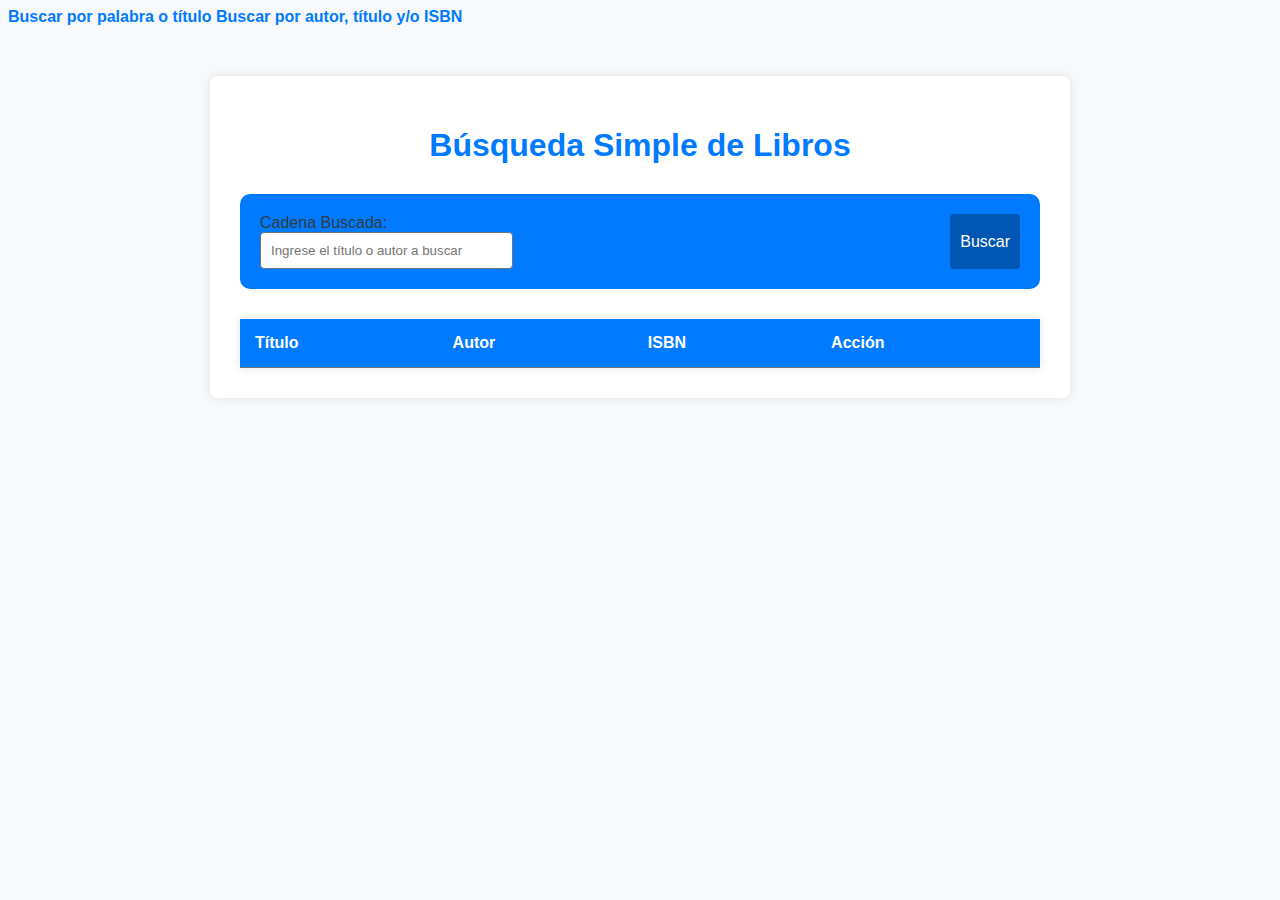
<file: FrontEndTrabajoSoftII_1/index.html>
<!DOCTYPE html>
<html lang="en">
<head>
    <meta charset="UTF-8">
    <meta name="viewport" content="width=device-width, initial-scale=1.0">
    <title>Inicio</title>
    <script>
        // Redirige automáticamente a la página de búsqueda simple al cargar la página
        window.onload = function() {
            window.location.href = 'busquedaSimple.html';
        };
    </script>
</head>
<body>
<!-- Mensaje por si la redirección tarda en ejecutarse -->
<p>Redirigiendo a la página de búsqueda...</p>
</body>
</html>
</file>
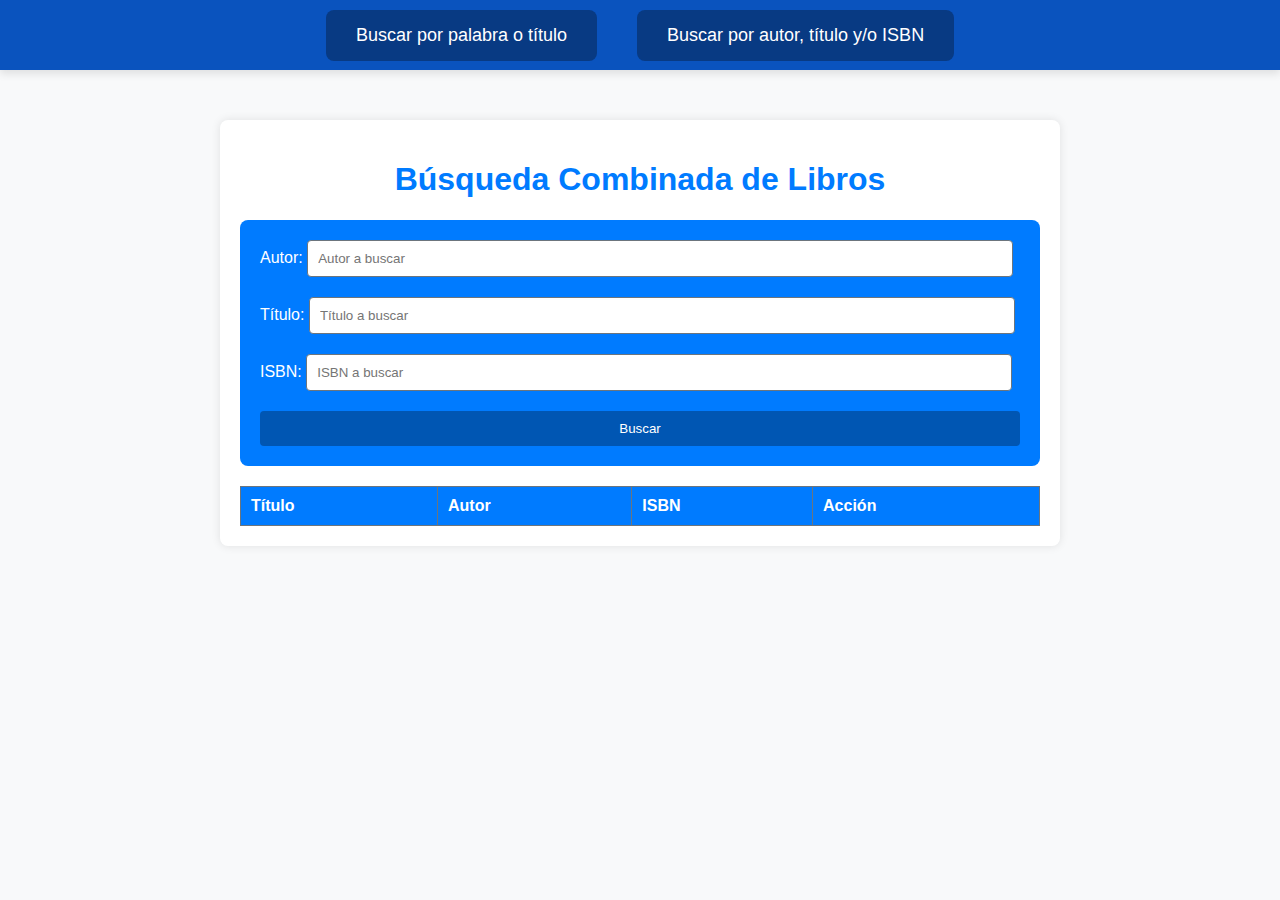
<file: FrontEndTrabajoSoftII_1/busquedaCombinada.html>
<!DOCTYPE html>
<html lang="es">
<head>
    <meta charset="UTF-8">
    <title>Búsqueda combinada</title>
    <link rel="stylesheet" href="css/estiloBusquedas.css">
    <script>
        fetch('toolbar.html')
            .then(response => response.text())
            .then(data => {
                document.getElementById('toolbar').innerHTML = data;
                getAllBooks();
            });

        function getAllBooks() {
            fetch('http://localhost:8080/api/books')
                .then(response => response.json())
                .then(data => {
                    const tableBody = document.getElementById("resultados");
                    tableBody.innerHTML = "";

                    data.forEach(book => {
                        const row = document.createElement("tr");

                        const titleCell = document.createElement("td");
                        titleCell.textContent = book.title;

                        const authorCell = document.createElement("td");
                        authorCell.textContent = book.author;

                        const isbnCell = document.createElement("td");
                        isbnCell.textContent = book.isbn;

                        const ratingCell = document.createElement("td");
                        const reviewLink = document.createElement("a");
                        reviewLink.href = `/ingSoft2_actividad1/FrontEndTrabajoSoftII_1/review.html?id=${book.id}`;
                        reviewLink.textContent = "Reseñar";
                        ratingCell.appendChild(reviewLink);

                        row.appendChild(titleCell);
                        row.appendChild(authorCell);
                        row.appendChild(isbnCell);
                        row.appendChild(ratingCell);

                        tableBody.appendChild(row);
                    });
                })
                .catch(error => console.error('Error fetching books:', error));
        }

        function buscarLibroCombinado() {
            const autor = document.getElementById("autor").value || '';
            const titulo = document.getElementById("titulo").value || '';
            const isbn = document.getElementById("isbn").value || '';

            if (!titulo && !autor && !isbn) {
                alert('Debes llenar al menos uno de los campos.');
                return;
            }

            let url = 'http://localhost:8080/api/books/search/advanced?';
            const params = [];

            if (titulo) {
                params.push(`title=${encodeURIComponent(titulo)}`);
            }
            if (autor) {
                params.push(`author=${encodeURIComponent(autor)}`);
            }
            if (isbn) {
                params.push(`isbn=${encodeURIComponent(isbn)}`);
            }

            url += params.join('&');

            fetch(url)
                .then(response => response.json())
                .then(data => {
                    let resultados = document.getElementById("resultados");
                    resultados.innerHTML = '';
                    const tableBody = document.getElementById("resultados");
                    if (Array.isArray(data)) {
                        data.forEach(book => {
                            const row = document.createElement("tr");

                            const titleCell = document.createElement("td");
                            titleCell.textContent = book.title;

                            const authorCell = document.createElement("td");
                            authorCell.textContent = book.author;

                            const isbnCell = document.createElement("td");
                            isbnCell.textContent = book.isbn;

                            const ratingCell = document.createElement("td");
                            const reviewLink = document.createElement("a");
                            reviewLink.href = `/ingSoft2_actividad1/FrontEndTrabajoSoftII_1/review.html?id=${book.id}`;
                            reviewLink.textContent = "Reseñar";
                            ratingCell.appendChild(reviewLink);

                            row.appendChild(titleCell);
                            row.appendChild(authorCell);
                            row.appendChild(isbnCell);
                            row.appendChild(ratingCell);

                            tableBody.appendChild(row);
                        });
                    } else {
                        console.log('Error: la respuesta no es una lista.');
                    }
                })
                .catch(error => console.log('Error en la búsqueda combinada:', error));
        }
    </script>
</head>
<body style="margin: 0;">
<div id="toolbar"></div>

<div class="container">
    <h1>Búsqueda Combinada de Libros</h1>

    <!-- Formulario de búsqueda -->
    <form onsubmit="event.preventDefault(); buscarLibroCombinado();">
        <div>
            <label for="autor">Autor:</label>
            <input type="text" id="autor" placeholder="Autor a buscar">
        </div>
        <div>
            <label for="titulo">Título:</label>
            <input type="text" id="titulo" placeholder="Título a buscar">
        </div>
        <div>
            <label for="isbn">ISBN:</label>
            <input type="text" id="isbn" placeholder="ISBN a buscar">
        </div>
        <input type="submit" value="Buscar">
    </form>

    <!-- Tabla de resultados -->
    <table>
        <thead>
        <tr>
            <th>Título</th>
            <th>Autor</th>
            <th>ISBN</th>
            <th>Acción</th>
        </tr>
        </thead>
        <tbody id="resultados">
        </tbody>
    </table>
</div>
</body>
</html>
</file>
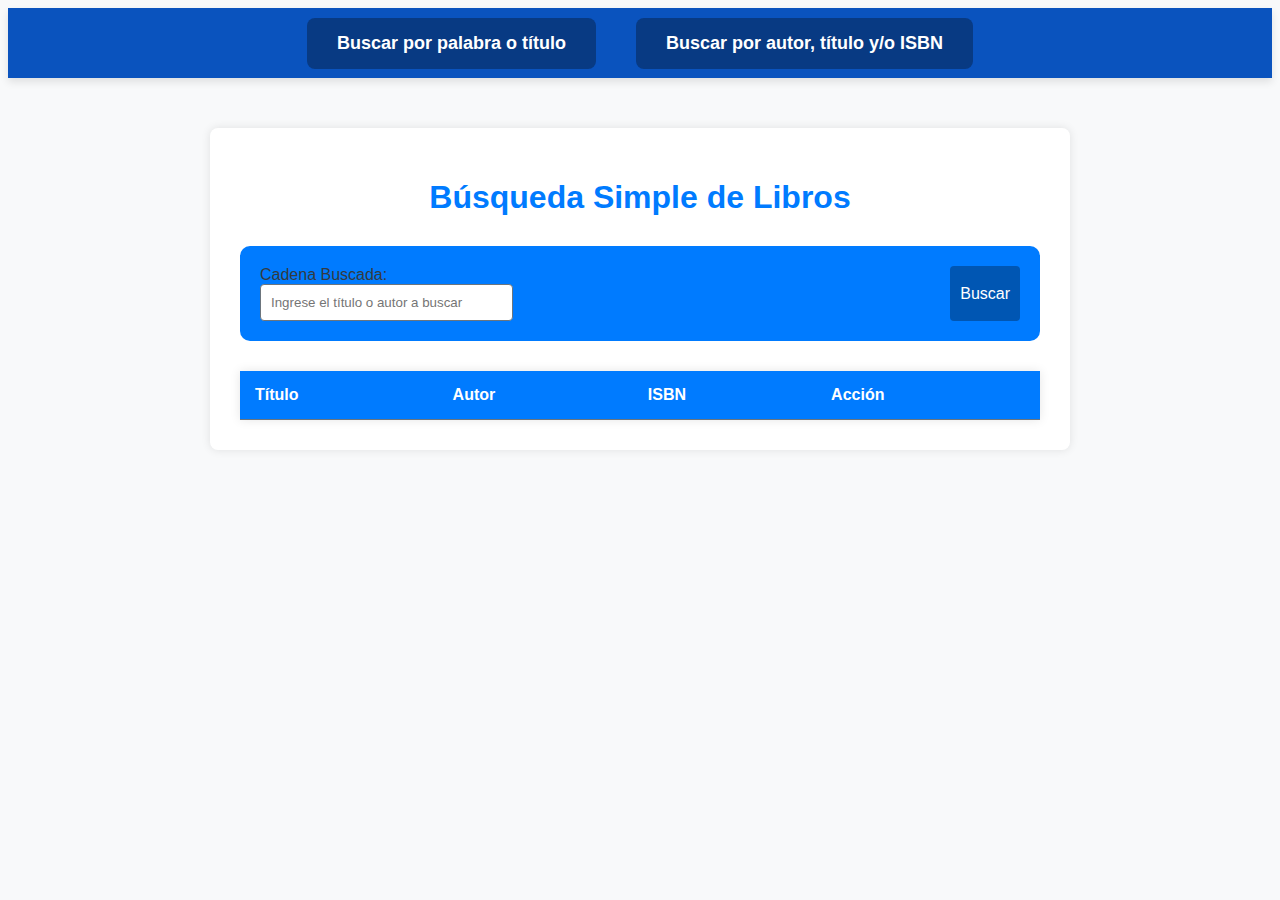
<file: FrontEndTrabajoSoftII_1/busquedaSimple.html>
<!DOCTYPE html>
<html lang="en">
<head>
    <meta charset="UTF-8">
    <title>Búsqueda Simple</title>
    <link rel="stylesheet" href="css/estiloBusquedaSimple.css">
    <script>
        function getAllBooks(funcion) {
            fetch(funcion) // Cambia la URL si es necesario
                .then(response => response.json())
                .then(data => {
                    const tableBody = document.getElementById("resultados"); // ID del tbody en la tabla
                    tableBody.innerHTML = ""; // Limpiar la tabla antes de agregar nuevos elementos

                    data.forEach(book => {
                        // Crear una nueva fila (tr)
                        const row = document.createElement("tr");

                        // Crear celdas (td) y agregarles los datos del libro
                        const titleCell = document.createElement("td");
                        titleCell.textContent = book.title;

                        const authorCell = document.createElement("td");
                        authorCell.textContent = book.author;

                        const isbnCell = document.createElement("td");
                        isbnCell.textContent = book.isbn;

                        const ratingCell = document.createElement("td");
                        const reviewLink = document.createElement("a");
                        reviewLink.href = `/ingSoft2_actividad1/FrontEndTrabajoSoftII_1/review.html?id=${book.id}`; // URL de destino con book.id como parámetro
                        reviewLink.textContent = "Reseñar";
                        reviewLink.title = "Reseñar este libro"; // Opcional: tooltip para el enlace
                        ratingCell.appendChild(reviewLink);

                        // Agregar las celdas a la fila
                        row.appendChild(titleCell);
                        row.appendChild(authorCell);
                        row.appendChild(isbnCell);
                        row.appendChild(ratingCell);

                        // Agregar la fila al cuerpo de la tabla
                        tableBody.appendChild(row);
                    });
                })
                .catch(error => console.error('Error fetching books:', error));
        }

        function buscarLibrosIndicados() {
            const keyword=document.getElementById("titulo_autor").value;
            if (keyword!="") {
                document.getElementById("resultados").innerHTML = "";
                getAllBooks(`http://localhost:8080/api/books/search?keyword=${encodeURIComponent(keyword)}`)
            }
        }

        // Cargar todos los libros inicialmente
        getAllBooks('http://localhost:8080/api/books');

        // Cargar la toolbar desde un archivo HTML
        fetch('toolbar.html')
            .then(response => response.text())
            .then(data => {
                document.getElementById('toolbar').innerHTML = data;
            });
    </script>
</head>
<body>
<div id="toolbar"></div>

<div class="container">
    <h1>Búsqueda Simple de Libros</h1>

    <!-- Formulario de búsqueda -->
    <form onsubmit="event.preventDefault(); buscarLibrosIndicados();">
        <div>
            <label for="titulo_autor">Cadena Buscada:</label>
            <input type="text" id="titulo_autor" placeholder="Ingrese el título o autor a buscar">
        </div>

        <input type="submit" value="Buscar">
    </form>

    <!-- Tabla de resultados -->
    <table>
        <thead>
        <tr>
            <th>Título</th>
            <th>Autor</th>
            <th>ISBN</th>
            <th>Acción</th>
        </tr>
        </thead>
        <tbody id="resultados">
        <!-- Los resultados de búsqueda aparecerán aquí -->
        </tbody>
    </table>
</div>
</body>
</html>
</file>
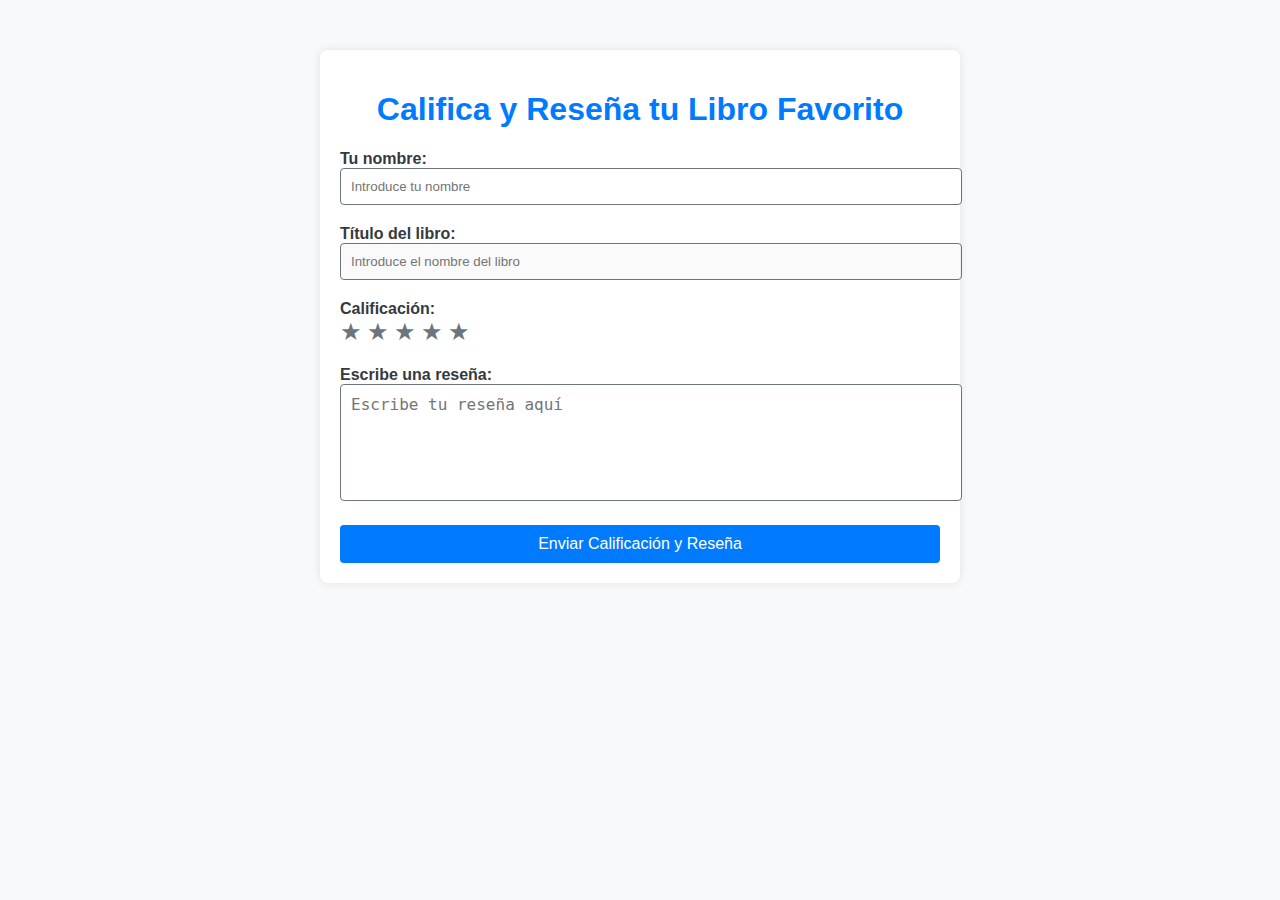
<file: FrontEndTrabajoSoftII_1/review.html>
<!DOCTYPE html>
<html lang="es">
<head>
    <meta charset="UTF-8">
    <meta name="viewport" content="width=device-width, initial-scale=1.0">
    <title>Calificación de Libros</title>
    <link rel="stylesheet" href="css/estiloReview.css">
    <script>
        // Almacenar la calificación seleccionada
        let selectedRating = 0;

        // Manejar el clic en las estrellas de calificación
        document.addEventListener("DOMContentLoaded", () => {
            const stars = document.querySelectorAll('.star');
            stars.forEach(star => {
                star.addEventListener('click', () => {
                    const starValue = parseInt(star.getAttribute('data-value'));
                    highlightStars(starValue);
                    selectedRating = starValue;
                });

                // Resaltar estrellas al pasar el mouse
                star.addEventListener('mouseover', () => {
                    const hoverValue = parseInt(star.getAttribute('data-value'));
                    highlightStars(hoverValue);
                });

                // Al salir del área de estrellas, volver al valor seleccionado
                star.addEventListener('mouseout', () => {
                    highlightStars(selectedRating);
                });
            });

            // Enviar la calificación y reseña
            document.getElementById('submit-btn').addEventListener('click', enviarReview);

            // Poner el nombre del libro al cargar la página
            ponerNombreLibro();
        });

        function ponerNombreLibro() {
            const params = new URLSearchParams(window.location.search);
            const id = params.get('id');
            if (id != null) {
                fetch(`http://localhost:8080/api/books/${encodeURIComponent(id)}`) // Cambia la URL si es necesario
            .then(response => response.json())
                    .then(data => {
                        document.getElementById("book-title").value = data.title;
                        document.getElementById("book-title").disabled = true;
                    })
                    .catch(error => console.error('Error fetching book:', error));
            }
        }

        // Función para resaltar estrellas en el sistema de calificación
        function highlightStars(starCount) {
            const stars = document.querySelectorAll('.star');
            stars.forEach((star, index) => {
                star.classList.toggle('active', index < starCount);  // Pinta estrellas hasta la seleccionada
            });
        }

        function enviarReview() {
            const value = new URLSearchParams(window.location.search);
            const id = value.get('id'); // Obtener el ID del libro de la URL
            const userName = document.getElementById("user-name").value; // Obtener el nombre del usuario
            const reviewText = document.getElementById("review-text").value; // Obtener el texto de la reseña

            // Verificar que todos los campos estén completos
            if (!userName || !selectedRating || !reviewText) {
                alert("Por favor, completa todos los campos.");
                return;
            }

            const url = 'http://localhost:8080/api/reviews/add';

            // Crear un objeto con los datos a enviar
            const data = {
                bookId: id,
                userId: userName,
                rating: selectedRating,
                reviewText: reviewText
            };

            // Enviar la solicitud POST con los datos en formato JSON
            fetch(url, {
                method: 'POST',
                headers: {
                    'Content-Type': 'application/json', // Especificar el formato JSON
                },
                body: JSON.stringify(data) // Convertir el objeto a una cadena JSON
            })
                .then(response => {
                    if (response.ok) {
                        alert("¡Reseña enviada exitosamente!");
                        // Limpiar los campos del formulario
                        document.getElementById("user-name").value = '';
                        document.getElementById("review-text").value = '';
                        highlightStars(0); // Restablecer las estrellas de calificación
                    } else {
                        alert("Hubo un error al enviar la reseña.");
                    }
                })
                .catch(error => {
                    console.error('Error:', error);
                    alert("No se pudo enviar la reseña.");
                });
        }
    </script>
</head>
<body>
<div class="container">
    <h1>Califica y Reseña tu Libro Favorito</h1>

    <!-- Información del libro -->
    <div class="rating-container">
        <!-- Campo de nombre del usuario -->
        <div class="user-info">
            <label for="user-name">Tu nombre:</label>
            <input type="text" id="user-name" placeholder="Introduce tu nombre">
        </div>

        <!-- Información del libro -->
        <div class="book-info">
            <label for="book-title">Título del libro:</label>
            <input type="text" id="book-title" placeholder="Introduce el nombre del libro" disabled>
        </div>

        <!-- Calificación del libro -->
        <div class="rating">
            <label>Calificación:</label>
            <div class="stars">
                <span class="star" data-value="1">&#9733;</span>
                <span class="star" data-value="2">&#9733;</span>
                <span class="star" data-value="3">&#9733;</span>
                <span class="star" data-value="4">&#9733;</span>
                <span class="star" data-value="5">&#9733;</span>
            </div>
        </div>

        <!-- Reseña del libro -->
        <div class="review">
            <label for="review-text">Escribe una reseña:</label>
            <textarea id="review-text" rows="5" placeholder="Escribe tu reseña aquí"></textarea>
        </div>

        <!-- Botón de envío -->
        <button id="submit-btn">Enviar Calificación y Reseña</button>
    </div>
</div>
</body>
</html>
</file>
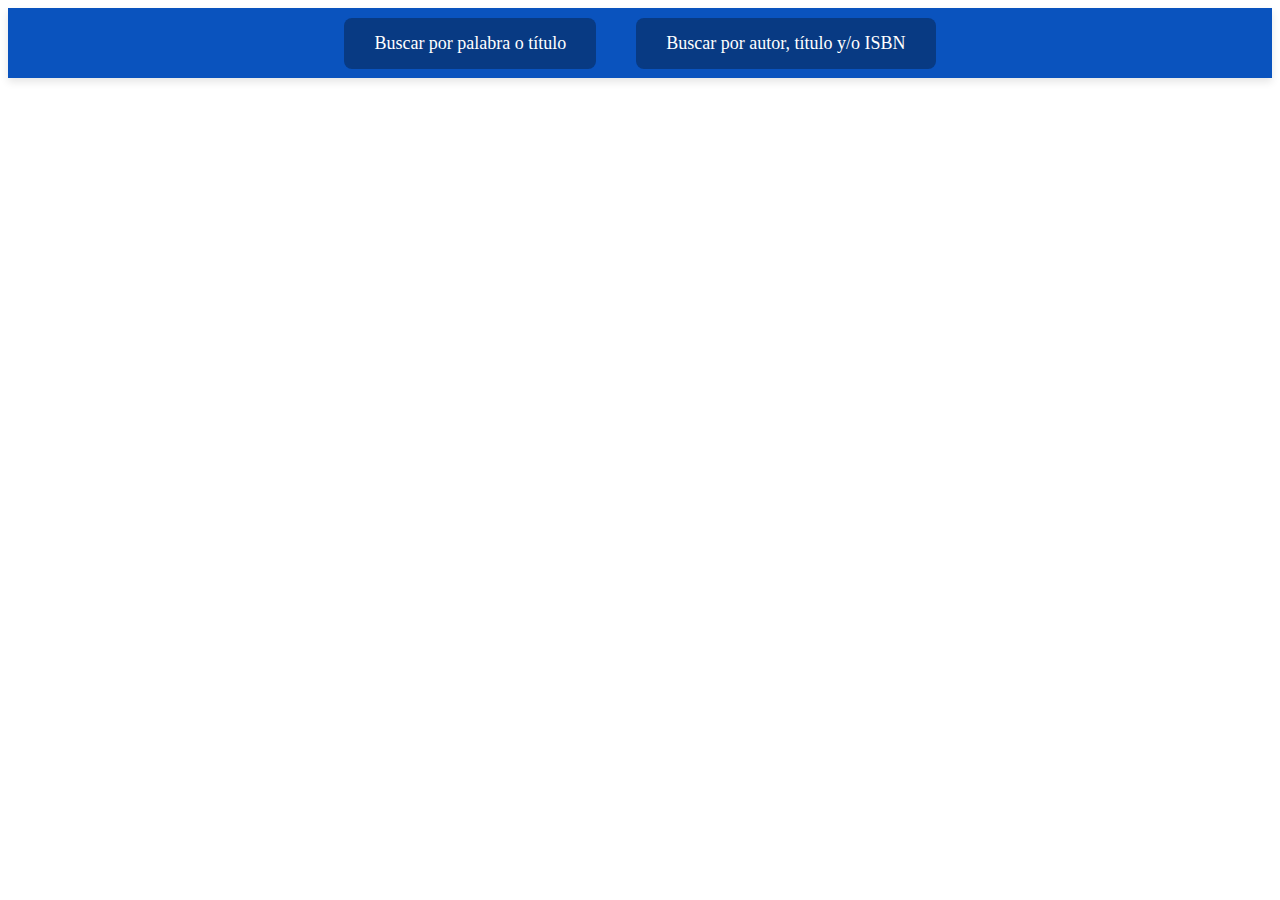
<file: FrontEndTrabajoSoftII_1/toolbar.html>
<!DOCTYPE html>
<html lang="en">
<head>
    <meta charset="UTF-8">
    <title>Toolbar</title>
    <!-- Llamar al archivo CSS -->
    <link rel="stylesheet" href="css/estiloToolbar.css">
</head>
<body>
<div class="toolbar">
    <!-- Enlace para búsqueda simple -->
    <a href="busquedaSimple.html" class="tab">
        Buscar por palabra o título
    </a>

    <!-- Enlace para búsqueda combinada -->
    <a href="busquedaCombinada.html" class="tab">
        Buscar por autor, título y/o ISBN
    </a>
</div>
</body>
</html>
</file>
<file: FrontEndTrabajoSoftII_1/css/estiloBusquedas.css>
/* Paleta de colores en tonos azules */
:root {
    --color-primario: #007bff;
    --color-secundario: #6c757d;
    --color-fondo: #f8f9fa;
    --color-boton: #0056b3;
    --color-texto: #343a40;
    --color-estrellas: #ffd700;
}

body {
    font-family: Arial, sans-serif;
    background-color: var(--color-fondo);
    color: var(--color-texto);
}

.container {
    max-width: 800px;
    margin: 50px auto;
    background-color: white;
    padding: 20px;
    border-radius: 8px;
    box-shadow: 0 0 10px rgba(0, 0, 0, 0.1);
}

h1 {
    text-align: center;
    color: var(--color-primario);
}

form {
    display: flex;
    flex-direction: column;
    gap: 20px;
    background-color: var(--color-primario);
    padding: 20px;
    border-radius: 8px;
    color: white;
}

form input[type="text"], form input[type="submit"] {
    padding: 10px;
    border-radius: 4px;
    border: none;
}

form input[type="text"] {
    border: 1px solid var(--color-secundario);
    width: 90%;
}

form input[type="submit"] {
    background-color: var(--color-boton);
    color: white;
    cursor: pointer;
    transition: background-color 0.3s ease;
}

form input[type="submit"]:hover {
    background-color: var(--color-secundario);
}

/* Estilo de la tabla */
table {
    width: 100%;
    margin-top: 20px;
    border-collapse: collapse;
    text-align: left;
}

th, td {
    padding: 10px;
    border: 1px solid var(--color-secundario);
}

th {
    background-color: var(--color-primario);
    color: white;
}

tbody tr:nth-child(even) {
    background-color: var(--color-fondo);
}
</file>
<file: FrontEndTrabajoSoftII_1/css/estiloBusquedaSimple.css>
/* Paleta de colores en tonos azules */
:root {
    --color-primario: #007bff;
    --color-secundario: #6c757d;
    --color-fondo: #f8f9fa;
    --color-boton: #0056b3;
    --color-texto: #343a40;
    --color-estrellas: #ffd700;
}

/* Estilos generales */
body {
    font-family: Arial, sans-serif;
    background-color: var(--color-fondo);
    color: var(--color-texto);
}

.container {
    max-width: 800px;
    margin: 50px auto;
    background-color: white;
    padding: 30px;
    border-radius: 8px;
    box-shadow: 0 0 10px rgba(0, 0, 0, 0.1);
}

h1 {
    text-align: center;
    color: var(--color-primario);
    margin-bottom: 30px;
}

form {
    background-color: var(--color-primario);
    margin-bottom: 30px;
    padding: 20px;
    border-radius: 10px;
    display: flex;
    justify-content: space-between;
    gap: 15px;
}

form input[type="text"] {
    width: 70%;
    padding: 10px;
    border: 1px solid var(--color-secundario);
    border-radius: 4px;
}

form input[type="submit"] {
    background-color: var(--color-boton);
    color: white;
    padding: 10px;
    border: none;
    border-radius: 4px;
    cursor: pointer;
    font-size: 16px;
    transition: background-color 0.3s ease;
}

form input[type="submit"]:hover {
    background-color: var(--color-secundario);
}

/* Estilos para la tabla */
table {
    width: 100%;
    border-collapse: collapse;
    margin-top: 20px;
    box-shadow: 0 0 10px rgba(0, 0, 0, 0.1);
}

th, td {
    padding: 15px;
    text-align: left;
    border-bottom: 1px solid var(--color-secundario);
}

th {
    background-color: var(--color-primario);
    color: white;
}

td {
    background-color: white;
}

a {
    color: var(--color-primario);
    text-decoration: none;
    font-weight: bold;
}

a:hover {
    text-decoration: underline;
}
</file>
<file: FrontEndTrabajoSoftII_1/css/estiloReview.css>
/* Paleta de colores en tonos azules */
:root {
    --color-primario: #007bff;
    --color-secundario: #6c757d;
    --color-fondo: #f8f9fa;
    --color-boton: #0056b3;
    --color-texto: #343a40;
    --color-estrellas: #ffd700;
}

/* Estilos generales */
body {
    font-family: Arial, sans-serif;
    background-color: var(--color-fondo);
    color: var(--color-texto);
}

.container {
    max-width: 600px;
    margin: 50px auto;
    background-color: white;
    padding: 20px;
    border-radius: 8px;
    box-shadow: 0 0 10px rgba(0, 0, 0, 0.1);
}

h1 {
    text-align: center;
    color: var(--color-primario);
}

.rating-container {
    display: flex;
    flex-direction: column;
    gap: 20px;
}

.user-info label,
.book-info label,
.rating label,
.review label {
    font-weight: bold;
    margin-bottom: 5px;
}

.user-info input,
.book-info input,
.review textarea {
    width: 100%;
    padding: 10px;
    border: 1px solid var(--color-secundario);
    border-radius: 4px;
}

.rating .stars {
    display: flex;
    gap: 5px;
}

.star {
    font-size: 24px;
    cursor: pointer;
    color: var(--color-secundario);
}

.star:hover,
.star.active {
    color: var(--color-estrellas);
}

/* Estilos para el área de reseña */
.review textarea {
    resize: none;
    border: 1px solid var(--color-secundario);
    border-radius: 4px;
    padding: 10px;
    font-size: 16px;
}

/* Estilos para el botón */
#submit-btn {
    background-color: var(--color-primario);
    color: white;
    padding: 10px;
    border: none;
    border-radius: 4px;
    cursor: pointer;
    font-size: 16px;
    transition: background-color 0.3s ease;
}

#submit-btn:hover {
    background-color: var(--color-boton);
}
</file>
<file: FrontEndTrabajoSoftII_1/css/estiloToolbar.css>
/* Estilo principal para la toolbar */
.toolbar {
    background-color: #0a53be;
    height: 70px;
    display: flex;
    align-items: center;
    justify-content: center;
    box-shadow: 0px 4px 8px rgba(0, 0, 0, 0.1); /* Añadir sombra para efecto de profundidad */
}

/* Estilos para los tabs/enlaces */
.toolbar .tab {
    text-decoration: none;
    color: white;
    font-size: 18px;
    margin: 0 20px; /* Espaciado entre los elementos */
    padding: 15px 30px; /* Espaciado interno del texto */
    background-color: #083a83;
    border-radius: 8px; /* Bordes redondeados */
    transition: background-color 0.3s ease, box-shadow 0.3s ease; /* Transición suave */
}

/* Efecto hover */
.toolbar .tab:hover {
    background-color: #0066cc; /* Cambio de color al pasar el mouse */
    box-shadow: 0px 6px 12px rgba(0, 0, 0, 0.2); /* Aumentar la sombra en hover */
}

/* Para darle más espacio a la barra en pantallas pequeñas */
@media (max-width: 768px) {
    .toolbar {
        flex-direction: column;
        height: auto;
        padding: 10px 0;
    }

    .toolbar .tab {
        margin: 10px 0; /* Espaciado vertical entre elementos */
    }
}
</file>
